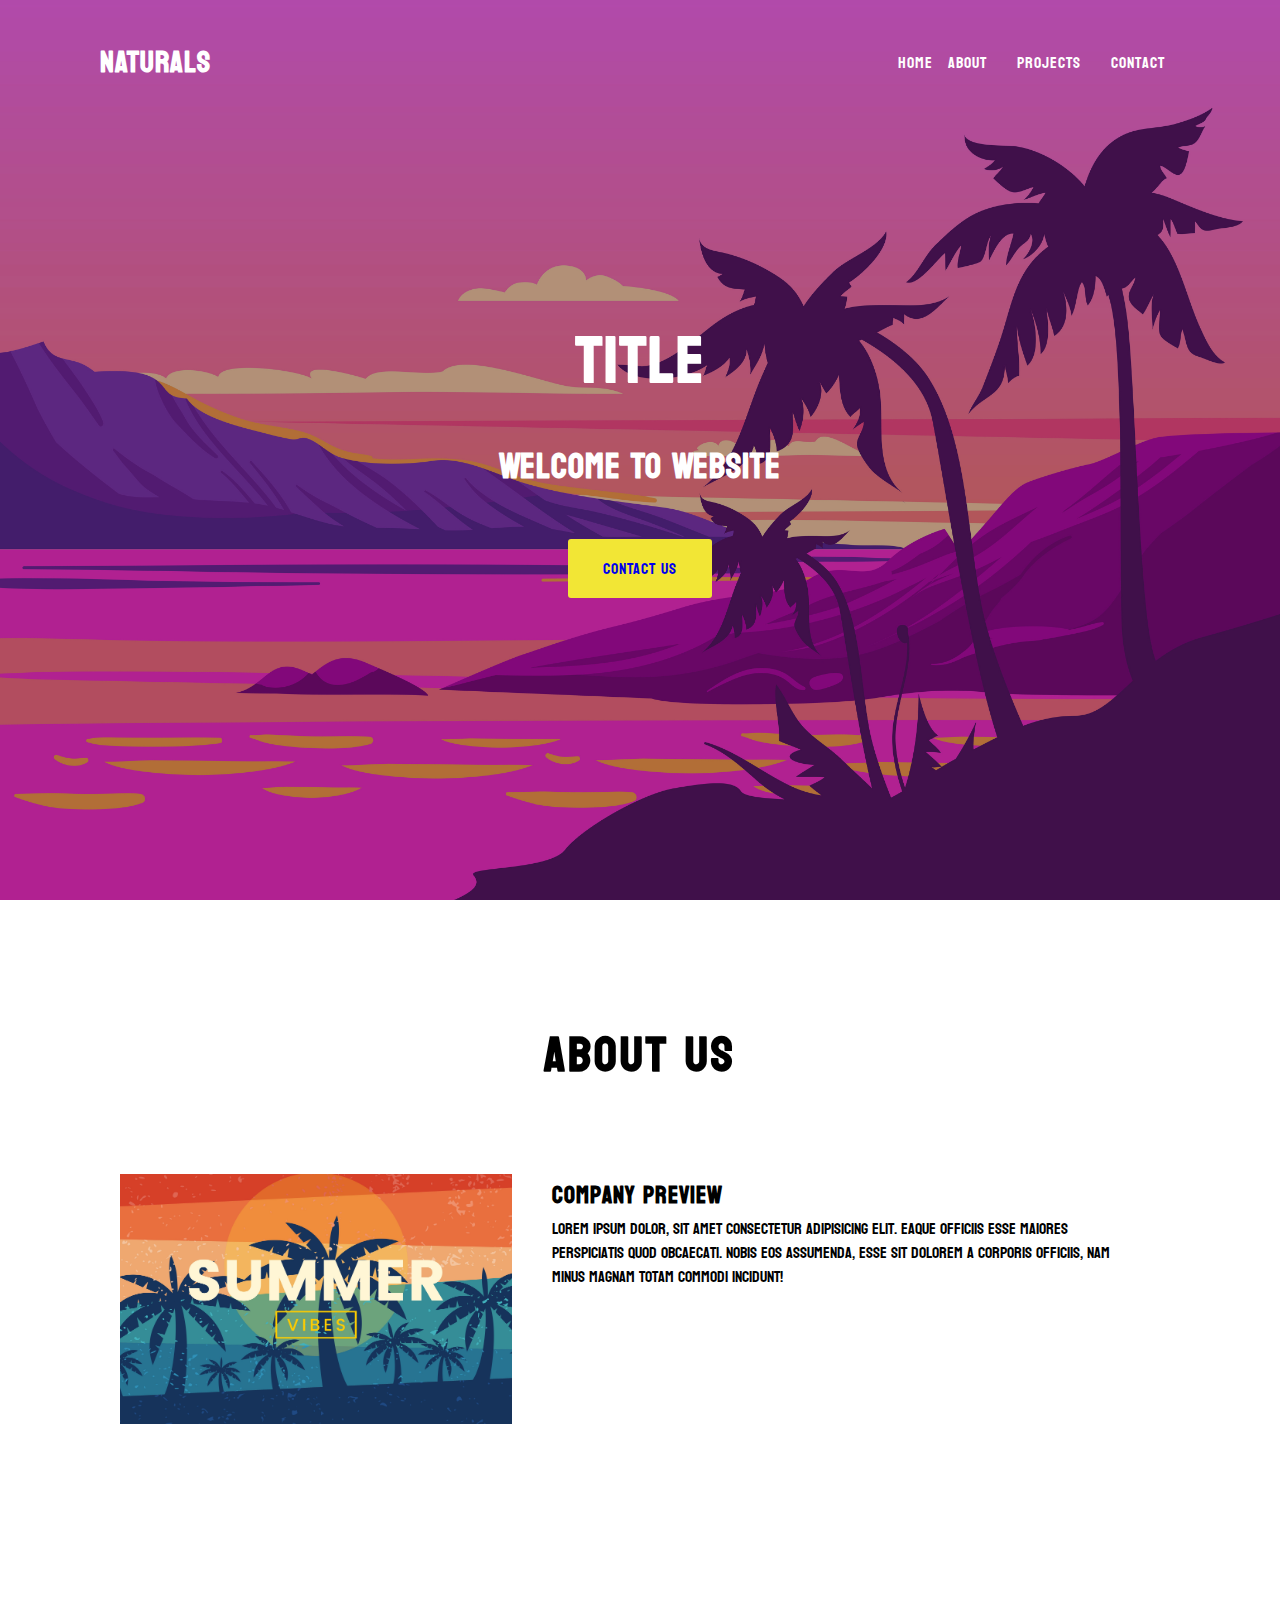
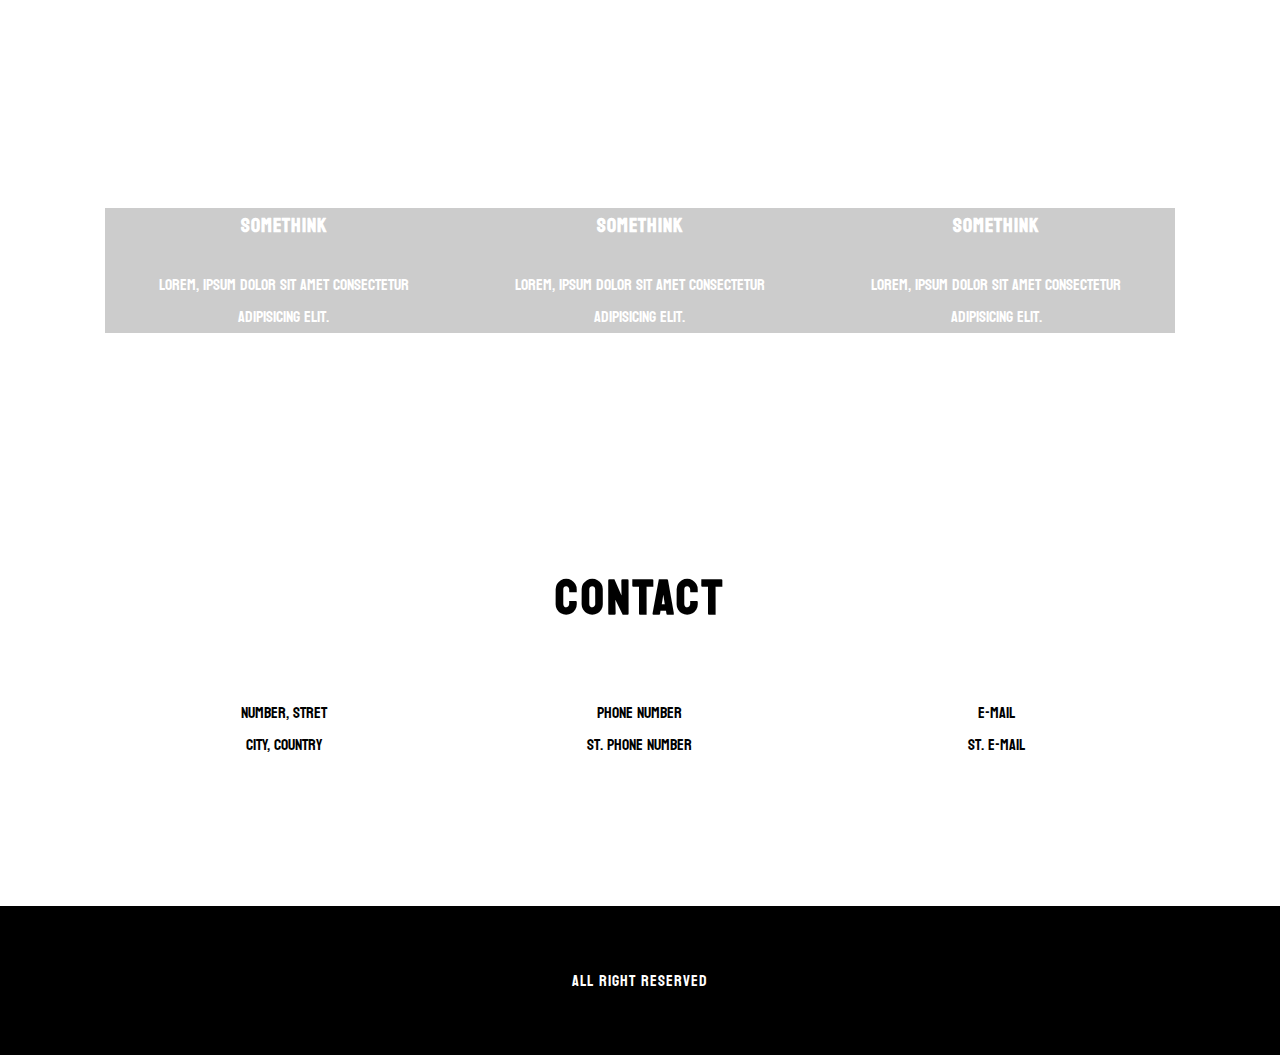
<file: Flexbox_page/index.html>
<!DOCTYPE html>
<html lang="en">
<head>
    <meta charset="UTF-8">
    <meta http-equiv="X-UA-Compatible" content="IE=edge">
    <meta name="viewport" content="width=device-width, initial-scale=1.0">
    <link rel="stylesheet" href="style.css">
    <link rel="preconnect" href="https://fonts.googleapis.com">
    <link rel="preconnect" href="https://fonts.gstatic.com" crossorigin>
    <link href="https://fonts.googleapis.com/css2?family=Koulen&display=swap" rel="stylesheet">
    <title>Flexbox page</title>
</head>
<body>


    <header>
        <h2><a href="#">Naturals</a></h2>
        <nav>
            <li><a href="#">Home</a></li>
            <li><a href="#about">About</a></li>
            <li><a href="#projects">Projects</a></li>
            <li><a href="#contact">Contact</a></li>
        </nav>
    </header>


    <section class="banner-area">
        <div class="banner-img"></div>
        <h1>TITLE</h1>
        <h3>Welcome To Website</h3>
        <a href="#contact" class="banner-btn">Contact Us</a>
    </section>


    <section class="about-area" id="about">
        <h3 class="section-title">About Us</h3>
        <ul class="about-content">
            <li class="about-left"></li>
            <li class="about-right">
                <h2>Company Preview</h2>
                <p>Lorem ipsum dolor, sit amet consectetur adipisicing elit. 
                Eaque officiis esse maiores perspiciatis quod obcaecati. 
                Nobis eos assumenda, esse sit dolorem a corporis officiis, 
                nam minus magnam totam commodi incidunt!</p>
            </li>
        </ul>
    </section>


    <section class="projects-area" id="projects">
        <h3 class="section-title">Projects</h3>
        <ul class="projects-content">
            <li>
                <i class="fa fa-bookmark"></i>
                <h4>Somethink</h4>
                <p>Lorem, ipsum dolor sit amet consectetur adipisicing elit.</p>
            </li>
            <li>
                <i class="fa fa-book"></i>
                <h4>Somethink</h4>
                <p>Lorem, ipsum dolor sit amet consectetur adipisicing elit.</p>
            </li>
            <li>
                <i class="fa fa-star"></i>
                <h4>Somethink</h4>
                <p>Lorem, ipsum dolor sit amet consectetur adipisicing elit.</p>
            </li>
        </ul>
    </section>

    <section class="contact-area" id="contact">
        <h3 class="section-title">Contact</h3>
        <ul class="contact-content">
            <li>
                <i class="fa fa-map-marker"></i>
                <p>number, stret<br>city, country</p>
            </li>
            <li>
                <i class="fa fa-phone"></i>
                <p>phone number<br>st. phone number</p>
            </li>
            <li>
                <i class="fa fa-envelope"></i>
                <p>e-mail<br>st. e-mail</p>
            </li>
        </ul>
    </section>

    <footer>
        <p>All Right Reserved</p>
    </footer>
</body>
</html>
</file>
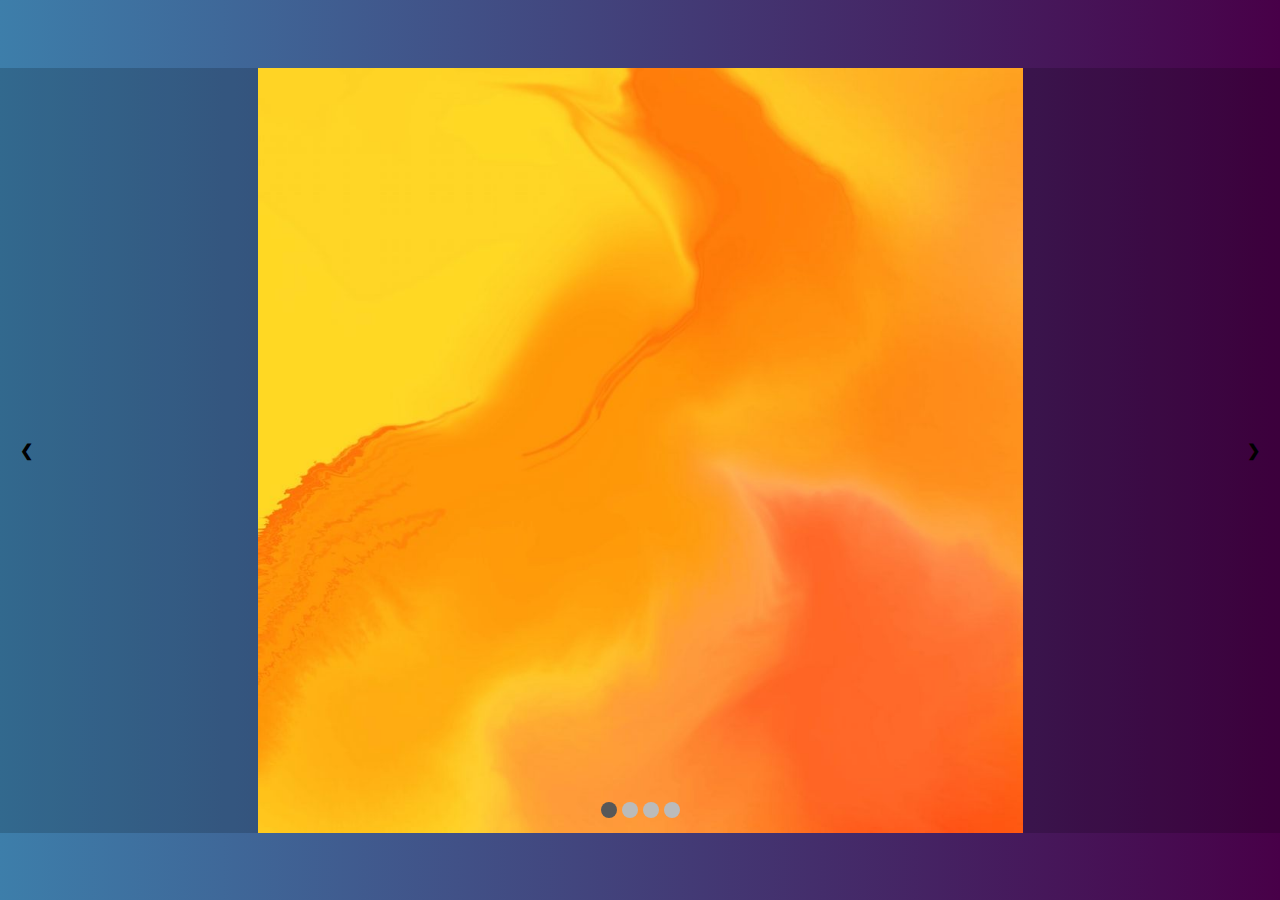
<file: Image_Slider/index.html>
<!DOCTYPE html>
<html lang="en">
<head>
    <meta charset="UTF-8">
    <meta http-equiv="X-UA-Compatible" content="IE=edge">
    <meta name="viewport" content="width=device-width, initial-scale=1.0">
    <link rel="stylesheet" href="style.css">
    <title>Image Slider</title>
</head>
<body>
    <section class="slider-container">
    <!-- Images -->
        <div class="slides-div fade">
            <img src="./img1.jpg" alt="img-1" class="img" id="img-1">
        </div>
        <div class="slides-div fade">
            <img src="./img2.png" alt="img-2" class="img" id="img-2">
        </div>
        <div class="slides-div fade">
            <img src="./img3.jpg" alt="img-3" class="img" id="img-3">
        </div>
        <div class="slides-div fade">
            <img src="./img4.jpg" alt="img-4" class="img" id="img-4">
        </div>

    <!-- Next & Previous btn -->
        <div class="prev-next-container">
            <a class="prev" onclick="plusSlides(-1)">&#10094;</a>
            <a class="next" onclick="plusSlides(1)">&#10095;</a>
        </div>
        
    <!-- Nav dots -->
        <div class="dots-container">
            <span class="dot" id="dot-1" onclick="currentSlide(1)"></span>
            <span class="dot" id="dot-2" onclick="currentSlide(2)"></span>
            <span class="dot" id="dot-3" onclick="currentSlide(3)"></span>
            <span class="dot" id="dot-4" onclick="currentSlide(4)"></span>
        </div>

    </section>

<!-- JavaScript -->
    <script src="main.js"></script>
</body>
</html>
</file>
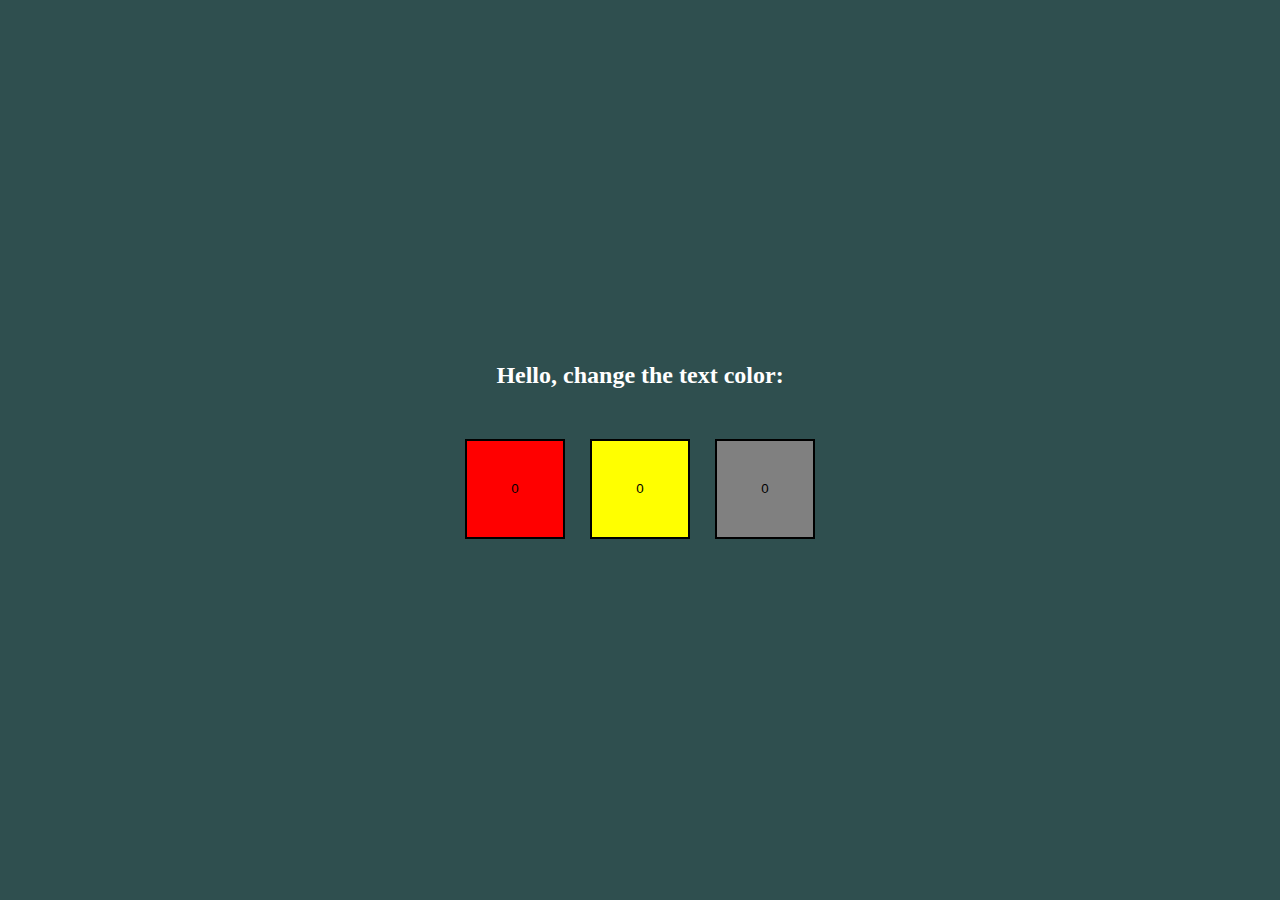
<file: JavaScript-Lerning/index.html>
<!DOCTYPE html>
<html lang="en">

<head>
    <meta charset="UTF-8">
    <meta http-equiv="X-UA-Compatible" content="IE=edge">
    <meta name="viewport" content="width=device-width, initial-scale=1.0">
    <link rel="stylesheet" href="style.css">
    <title>JavaScript</title>
</head>

<body>
    <div class="main">
        <h2 id="title">Hello, change the text color:</h2>
        <div class="btnContainer">
            <button class="colorBtn" id="one" value="red">0</button>
            <button class="colorBtn" id="two" value="yellow">0</button>
            <button class="colorBtn" id="three" value="gray">0</button>
        </div>
    </div>

    <script src="./main.js"></script>
</body>

</html>
</file>
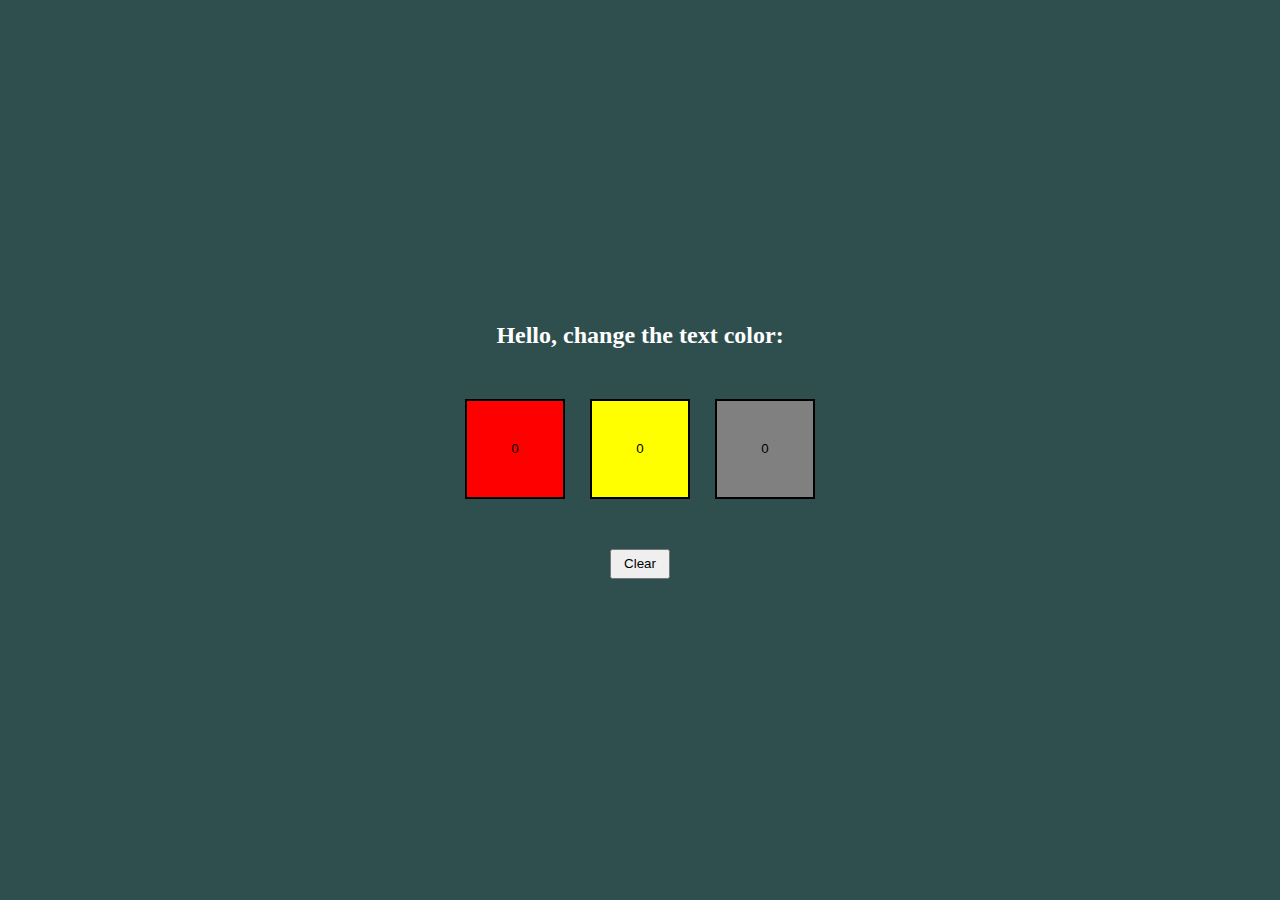
<file: JavaScript-Lerning/Color text change and counter/index.html>
<!DOCTYPE html>
<html lang="en">

<head>
    <meta charset="UTF-8">
    <meta http-equiv="X-UA-Compatible" content="IE=edge">
    <meta name="viewport" content="width=device-width, initial-scale=1.0">
    <link rel="stylesheet" href="style.css">
    <title>JavaScript</title>
</head>

<body>
    <div class="main">
        <h2 id="title">Hello, change the text color:</h2>
        <div class="btnContainer">
            <button class="colorBtn" id="one" value="red">0</button>
            <button class="colorBtn" id="two" value="yellow">0</button>
            <button class="colorBtn" id="three" value="gray">0</button>
        </div>
        <button id="clearBtn">Clear</button>
    </div>

    <script src="./main.js"></script>
</body>

</html>
</file>
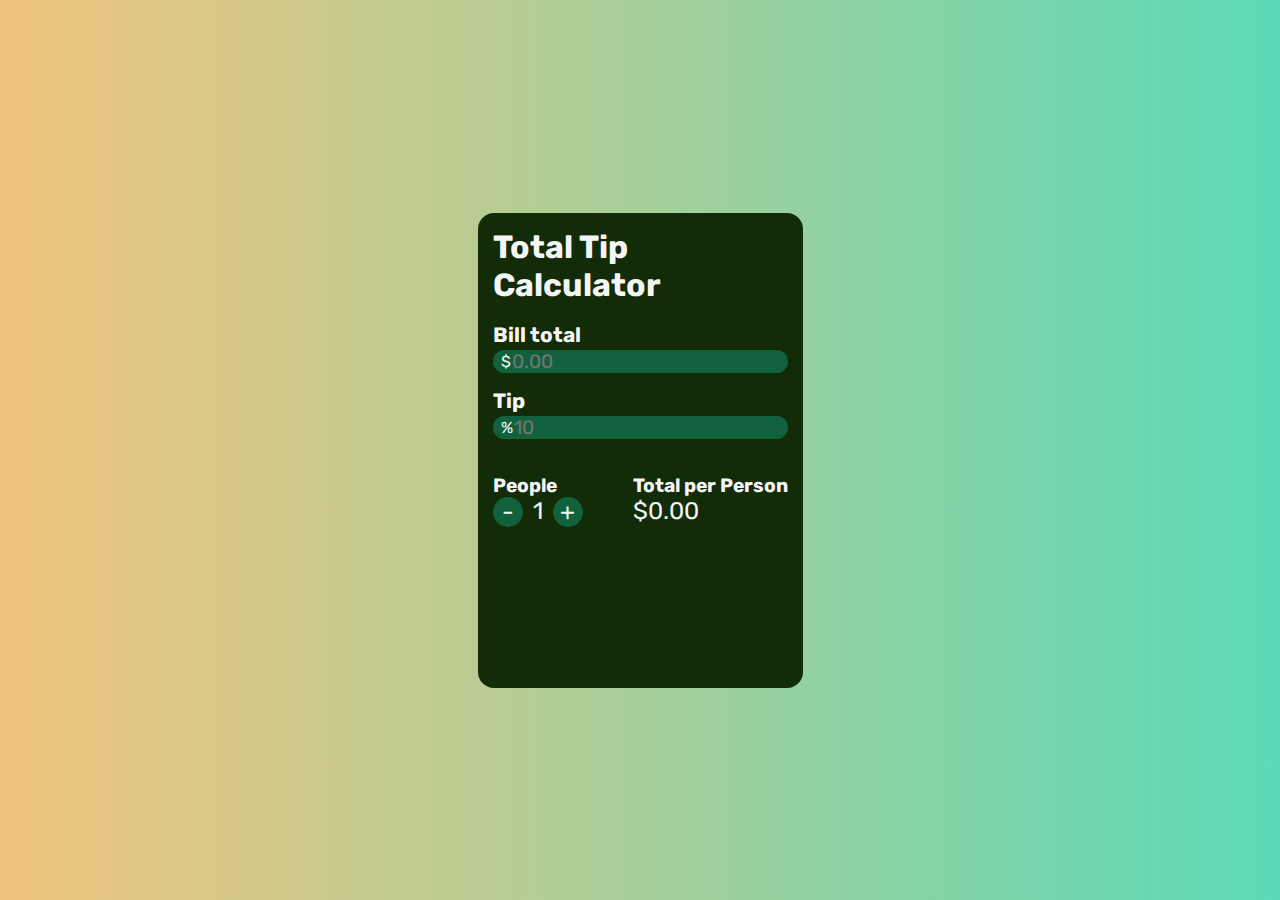
<file: JavaScript-Lerning/TotalTipCalculator/index.html>
<!DOCTYPE html>
<html lang="en">

<head>
    <meta charset="UTF-8">
    <meta http-equiv="X-UA-Compatible" content="IE=edge">
    <meta name="viewport" content="width=device-width, initial-scale=1.0">
    <link rel="stylesheet" href="style.css">
    <link rel="preconnect" href="https://fonts.googleapis.com">
    <link rel="preconnect" href="https://fonts.gstatic.com" crossorigin>
    <link href="https://fonts.googleapis.com/css2?family=Rubik:wght@300&display=swap" rel="stylesheet">
    <title>Total Tip Calculator</title>
</head>

<body>
    <main class="container">
<!-- TITLE -->
        <div class="title">
            <h1>Total Tip Calculator</h1>
        </div>
<!-- FORM -->
        <form action="calculate" method="post">
            <h2>Bill total</h2>
            <div class="inputDiv">
                <span>$</span>
                <input type="text" name="bill" id="billTotalInput" placeholder="0.00" onkeyup="calculateBill()">
            </div>
            <h2>Tip</h2>
            <div class="inputDiv">
                <span>%</span>
                <input type="text" name="tip" id="tipInput" placeholder="10" onkeyup="calculateBill()">
            </div>
            
        </form>
<!-- BOTTOM -->
        <div class="bottom">
            <div class="people">
                <h3>People</h3>
                <div class="button">
                    <button id="minus" onclick="decreasePeople()">-</button>
                    <span id="numberOfPeople">1</span>
                    <button id="plus" onclick="increasePeople()">+</button>
                </div>
            </div>

            <div class="perPersonTotalDiv">
                <h3>Total per Person</h3>
                <span id="perPersonTotal">$0.00</span>
            </div>
        </div>
    </main>
    <script type="text/javascript" src="./main.js"></script>
</body>

</html>
</file>
<file: Flexbox_page/style.css>
/* Color Theme Swatches in Hex */
.Moda-1-hex { color: #010326; }
.Moda-2-hex { color: #F2E635; }
.Moda-3-hex { color: #F2D95C; }
.Moda-4-hex { color: #A69853; }
.Moda-5-hex { color: #F2E3B3; }

/* Color Theme Swatches in RGBA */
.Moda-1-rgba { color: rgba(0, 2, 38, 1); }
.Moda-2-rgba { color: rgba(242, 229, 53, 1); }
.Moda-3-rgba { color: rgba(242, 217, 92, 1); }
.Moda-4-rgba { color: rgba(165, 151, 82, 1); }
.Moda-5-rgba { color: rgba(242, 226, 179, 1); }

/* Color Theme Swatches in HSLA */
.Moda-1-hsla { color: hsla(236, 96, 7, 1); }
.Moda-2-hsla { color: hsla(56, 88, 57, 1); }
.Moda-3-hsla { color: hsla(50, 85, 65, 1); }
.Moda-4-hsla { color: hsla(50, 33, 48, 1); }
.Moda-5-hsla { color: hsla(45, 71, 82, 1); }


*{
    margin: 0;
    padding: 0;
    box-sizing: border-box;
}

body{
    font-family: 'Koulen', cursive;
}

ul,nav{
    list-style: none;
}

header a {
    color: #fff;
}

a{
    text-decoration: none;
    cursor: pointer;
}

section{
    display: -webkit-flex;
    display: -moz-flex;
    display: -ms-flex;
    display: -o-flex;
    display: flex;
    flex-direction: column;
    align-items: center;
    padding: 110px 100px;
}

@media (max-width: 1000px) {
    section {
        padding: 100px 50px;
    }
}

@media (max-width: 600px) {
    section {
        padding: 125px 30px;
    }
}

section p {
    max-width: 800px;
    text-align: center;
    margin-bottom: 35px;
    padding: 0 20px;
    line-height: 2;
}

header {
    position: absolute;
    top: 0;
    left: 0;
    z-index: 10;
    width: 100%;
    display: -webkit-flex;
    display: -moz-flex;
    display: -ms-flex;
    display: -o-flex;
    display: flex;
    justify-content: space-between;
    align-items: center;
    padding: 35px 100px 0;
    letter-spacing: 1px;
}

header h2 {
    text-transform: uppercase;
    font-size: 30px;
}

header nav {
    display: -webkit-flex;
    display: -moz-flex;
    display: -ms-flex;
    display: -o-flex;
    display: flex;
}

header nav li {
    margin: 0 15px;
}

header nav li:first-child{
    margin-left: 0; 
}

header nav li:first-child{
    margin-right: 0; 
}

@media (max-width: 1000px) {
    header {
        padding: 20px 50px;
    }
}

@media (max-width: 700px) {
    header {
        flex-direction: column;
    }
    header h2 {
        margin-bottom: 15px;
    }
    header nav li {
        margin: 0 7px;
    }
}

.banner-area {
    position: relative;
    justify-content: center;
    min-height: 100vh;
    color: #fff;
    text-align: center;
}

.banner-area .banner-img {
    background-image: url('AdobeStock_208973927.jpeg');
    position: absolute;
    top: 0;
    list-style-position: outside;
    width: 100%;
    height: 100%;
    -webkit-backdrop-size: cover;
    background-size: cover;
    z-index: -1;
}

.banner-area .banner-img::after {
    content: '';
    position: absolute;
    top: 0;
    left: 0;
    width: 100%;
    height: 100%;
    background-color: #000;
    opacity: .3;
}

.banner-area h1 {
    margin-bottom: 15px;
    font-size: 65px;
    font-family: 'Koulen', cursive;
    letter-spacing: 2px;
}

.banner-area h3 {
    margin-bottom: 40px;
    font-size: 35px;
    letter-spacing: 1px;
}

.banner-area a.banner-btn {
    padding: 15px 35px;
    background: #F2E635;
    text-transform: uppercase;
    letter-spacing: 1px;
    border-radius: 3px;
}

@media (max-width: 800px) {
    .banner-area {
        min-height: 600px;
    }
    .banner-area h1 {
        font-size: 32px;
    }
    .banner-area h3 {
        font-size: 20px;
    }
    .banner-area a.banner-btn {
        padding: 15px 40px;
    }
}

ul.about-content {
    width: 100%;
    display: -webkit-flex;
    display: -moz-flex;
    display: -ms-flex;
    display: -o-flex;
    display: flex;
    flex-wrap: wrap;
    justify-content: center;
}

.about-content li{
    padding: 20px;
    height: 290px;
    border-radius: 3px;
    background-clip: content-box;
    -webkit-background-size: cover;
    background-size: cover;
    background-position: center;
}


.about-left {
    flex-basis: 40%;
    background-image: url('AdobeStock_441333605.jpeg');
}

.about-right {
    flex-basis: 60%;
}

.about-right h2 {
    letter-spacing: 1px;
}

.about-area p {
    max-width: 800px;
    margin-bottom: 35px;
    line-height: 1.5;
    text-align: left;
    padding-left: 0;
}

.section-title {
    text-transform: uppercase;
    font-size: 50px;
    margin-bottom: 5%;
    letter-spacing: 3px;
}

@media (max-width: 1000px) {
    .about-left,
    .about-right {
        flex-basis: 100%;
    }
    .about-content li{
        padding: 8px;
    }
}

.projects-area {
    background: linear-gradient(to
    right,rgba(0,0,0,0.3),rgba(0,0,0,0.3)),url('AdobeStock_359255464.jpeg');
    background-attachment: fixed;
    color: #fff;
}

ul.projects-content {
    width: 100%;
    display: -webkit-flex;
    display: -moz-flex;
    display: -ms-flex;
    display: -o-flex;
    display: flex;
    flex-wrap: wrap;
    justify-content: center;
}

.projects-content li {
    padding: 0 30px;
    flex-basis: 33%;
    text-align: center;
    background: rgba(0,0,0,0.2);
}

.projects-content li i {
    font-size: 50px;
    color: #fff;
    margin-bottom: 25px;
}

.projects-content li h4 {
    font-size: 20px;
    margin-bottom: 25px;
    letter-spacing: 1px;
}

.projects-content li p {
    margin: 0;
}

@media (max-width: 1000px) {
    .projects-content li {
        flex-basis: 100%;
        margin-bottom: 35px;
    }
    .projects-content li:last-child {
        margin-bottom: 0;
    }
    .projects-content li p {
        padding: 0;
    }
}

ul.contact-content {
    width: 100%;
    display: -webkit-flex;
    display: -moz-flex;
    display: -ms-flex;
    display: -o-flex;
    display: flex;
    flex-wrap: wrap;
    justify-content: center;
}

.contact-content li {
    padding: 0 30px;
    flex-basis: 33%;
    text-align: center;
}

.contact-content li i {
    font-size: 50px;
    color: #F2E635;
    margin-bottom: 25px;
}

@media (max-width: 1000%) {
    .contact-content li {
        flex-basis: 100%;
        margin-bottom: 65px;
    }
    .contact-content li:last-child {
        margin-bottom: 0;
    }
}

footer {
    width: 100%;
    display: -webkit-flex;
    display: -moz-flex;
    display: -ms-flex;
    display: -o-flex;
    display: flex;
    flex-direction: column;
    align-items: center;
    text-align: center;
    color: #fff;
    background: #000;
    padding: 60px 0;
    letter-spacing: 1px;
}
</file>
<file: Image_Slider/style.css>
* {
    padding: 0;
    margin: 0;
    box-sizing: border-box;
}

body {
    width: 100vw;
    height:  100vh;
    display: flex;
    align-items: center;
    background: linear-gradient(to right, #3D7EAA, #480048);
}
/* SLIDE CONTAINER */
.slider-container {
    background-color: rgba(0, 0, 0, 0.164);
    width: 100%;
    height: 85vh;
    position: relative;
    top: 0;
    display: flex;
    justify-content: center;

}

.slides-div {
    height: 100%;
    display: none;
    display: flex;
    align-content: center;
}

.slides-div img {
    width: 100%;
    height: auto;
    object-fit: contain;
    object-position: center;
}

/* Next & Previous btn */
.prev-next-container {
    height: 100%;
    width: 100%;
    position: absolute;
    top: 0;
    display: flex;
    justify-content: space-between;
    align-items: center;
}

.prev, .next {
    height: 50%;
    cursor: pointer;
    padding-inline: 20px;
    font-weight: bold;
    font-style: 18px;
    transition: 0.7s ease-out;
    border-radius: 0 5px 5px 0;
    user-select: none;
    text-align: center;
    display: flex;
    align-items: center;
}

.next {
    border-radius: 5px 0 0 5px;
}

.prev:hover, .next:hover {
    color: #fff;
    background-color: rgba(0, 0, 0, .6);
}
/* Nav Dots */
.dots-container {
    margin-bottom: 15px;
    width: auto;
    height: auto;
    position: absolute;
    bottom: 0;
    display: flex;
}

.dot {
    cursor: pointer;
    height: 1rem;
    width: 1rem;
    background: #bbb;
    border-radius: 50%;
    transition: background-color .6 esse;
    margin-right: 5px;
}

.dot:last-child {
    margin: 0;
}

.active, .dot:hover {
    background: rgb(88, 88, 88);
}

.fade {
    animation-name: fade;
    animation-duration: 1.5s;
}

@keyframes fade {
    from {opacity: .4;}
    to {opacity: 1;}
}
</file>
<file: JavaScript-Lerning/style.css>
* {
    background: darkslategrey;
    margin: 0;
    padding: 0;
    box-sizing: border-box;
    
}

.main {
    width: 100vw;
    height: 100vh;
    display: flex;
    justify-content: center;
    flex-direction: column;
    align-items: center;
    gap: 50px;
}

.btnContainer {
    width: 350px;
    height: auto;
    display: flex;
    justify-content: space-between;
}

.colorBtn {
    height: 100px;
    width: 100px;
    border: 2px solid black;
}

.colorBtn:hover {
    box-shadow: 0 0 10px white;
}

#title {color: white;}
#one {background: red;}
#two {background: yellow;}
#three {background: gray;}
</file>
<file: JavaScript-Lerning/Color text change and counter/style.css>
* {
    margin: 0;
    padding: 0;
    box-sizing: border-box;
    
}

body {
    background: darkslategrey;
}

.main {
    width: 100vw;
    height: 100vh;
    display: flex;
    justify-content: center;
    flex-direction: column;
    align-items: center;
    gap: 50px;
}

.btnContainer {
    width: 350px;
    height: auto;
    display: flex;
    justify-content: space-between;
}

.colorBtn {
    height: 100px;
    width: 100px;
    border: 2px solid black;
    cursor: pointer;
}

.colorBtn:hover {
    box-shadow: 0 0 10px white;
}

#title {color: white;}
#one {background: red;}
#two {background: yellow;}
#three {background: gray;}

#clearBtn {
    cursor: pointer; 
    width: 60px;
    height: 30px;
}
</file>
<file: JavaScript-Lerning/TotalTipCalculator/style.css>
/* Page Colors */
.color1 {color: #f1c47d;}
.color2 {color: #f3de86;}
.color3 {color: #144a83;}
.color4 {color: #158a8d;}
.color5 {color: #5bd9b7;}


* {
    margin: 0;
    padding: 0;
    box-sizing: border-box;
    color: whitesmoke;
    font-family: 'Rubik', sans-serif;
    /* border: 1px solid red; */
}

body {
    height: 100vh;
    width: 100vw;
    background: linear-gradient(to left, #5bd9b7, #f1c47d);
    display: flex;
    align-items: center;
    justify-content: center;
}

.container {
    height: 475px;
    width: 325px;
    background: #122c07;
    display: flex;
    flex-wrap: wrap;
    align-content: flex-start;
    padding: 15px;
    border-radius: 1rem;
    gap: 1.2rem;
}

/* TITLE */
.title {
    width: 100%;
    display: flex;
    justify-content: center;
}

/* FORM */
form {
    width: 100%;
}

h2 {
    font-size: 1.3rem;
}

.inputDiv {
    border-radius: 1.4rem;
    background: #12613d;
    display: flex;
    align-items: center;
    padding-inline-start: 0.5rem;
    margin: 0.2rem 0 1rem 0;
    
}

input {
    font-size: 1.2rem;
    outline: none;
    border: none;
    background: none;
    padding: 0 0.1rem;
}

/* BOTTOM */
.bottom {
    width: 100%;
    display: flex;
    justify-content: space-between;
    
}

h3 {
    font-size: 1.2rem;
}

.button {
    height: auto;
    width: auto;
    display: flex;
    justify-content: space-around;
    font-size: 1.3rem;
}

#minus, #plus {
    border-radius: 50%;
    height: 30px;
    width: 30px;
    background-color: #12613d;
    font-size: 1.5rem;
    outline: none;
    border: none;
    cursor: pointer;

}

#numberOfPeople {
    padding: 0 10px;
    font-size: 1.5rem;
}

.button button span {
    display: flex;
    align-items: center;
    justify-content: center;
}

#perPersonTotal {
    font-size: 1.5rem;
}
</file>
